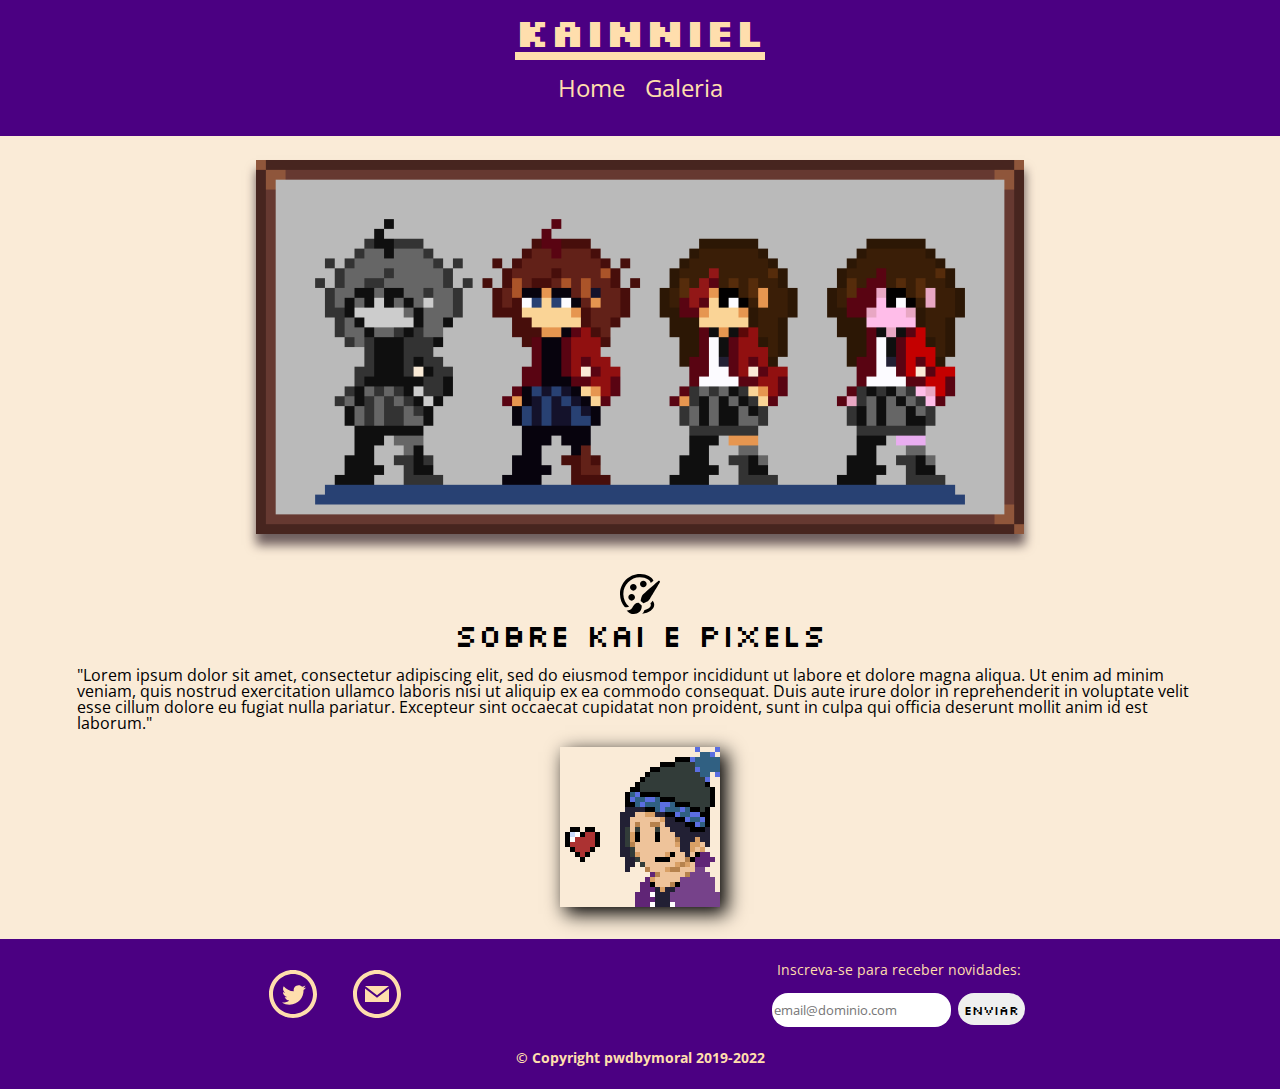
<file: index.html>
<!DOCTYPE html>
<html lang="pt-br">
<head>
    <meta charset="UTF-8">
    <meta http-equiv="X-UA-Compatible" content="IE=edge">
    <meta name="viewport" content="width=device-width, initial-scale=1.0">
    <link rel="stylesheet" href="./assets/css/reset.css">	
	<link rel="stylesheet" href="./assets/css/style.css" />
	<link rel="stylesheet" href="./assets/css/header.css">
    <link rel="stylesheet" href="./assets/css/banner.css">
    <link rel="stylesheet" href="./assets/css/about.css">
    <link rel="stylesheet" href="./assets/css/footer.css">
	<link href="https://fonts.googleapis.com/css2?family=Open+Sans:wght@300;400;700&family=Silkscreen:wght@400;700&display=swap" rel="stylesheet">
    <title>Kainniel | Home</title>
</head>
<body>
    <header class="header container">
		<h1 class="header__title">Kainniel</h1>
		<nav class="header__nav">
			<ul>
				<li class="header__item">
					<a href="index.html">Home</a>
				</li>
				<li class="header__item">
					<a href="galeria.html">Galeria</a>
				</li>
			</ul>
		</nav>
	</header>
    <main>
		<section class="banner container">
			<img src="./assets/img/img1.png" alt="Pixel art 'Evolução da Lia'" class="banner__image">
		</section>
		<section class="about container">
			<img src="./assets/img/paintbrush_icon.svg" alt="Pincel e paleta" class="about__icon">
			<h2 class="about__title titulo">Sobre Kai e Pixels</h2>
			<p class="about__text">"Lorem ipsum dolor sit amet, consectetur adipiscing elit, sed do eiusmod tempor incididunt ut labore et dolore magna aliqua. Ut enim ad minim veniam, quis nostrud exercitation ullamco laboris nisi ut aliquip ex ea commodo consequat. Duis aute irure dolor in reprehenderit in voluptate velit esse cillum dolore eu fugiat nulla pariatur. Excepteur sint occaecat cupidatat non proident, sunt in culpa qui officia deserunt mollit anim id est laborum."</p>
			<img src="./assets/img/heart_me.gif" alt="Gif com o maralzin fazendo surgir um coração" class="about__gif">
		</section>
	</main>

    <footer class="footer container">
		<div class="footer__icons">
			<a href="https://twitter.com/Kainniel_Luna" title="Twitter">
				<img src="./assets/img/twitter_icon.svg" alt="Logo do Twitter" class="footer__icon">
			</a>
			<a href="mailto:danniel.scmelo@gmail.com" title="Email">
				<img src="./assets/img/email_icon.svg" alt="Logo de Email" class="footer__icon">
			</a>
		</div>
		<form action="">
			<label for="email">Inscreva-se para receber novidades:</label>
			<div class="footer__form">
				<input type="email" name="" id="email" placeholder="email@dominio.com" class="footer__input">
				<input type="submit" value="Enviar" class="footer__input footer__submit">
			</div>
		</form>
		<p class="footer__copyright">&copy; Copyright <a href="http://github.com/pwdbymoral">pwdbymoral</a> 2019-2022</p>
	</footer>

</body>
</html>
</file>
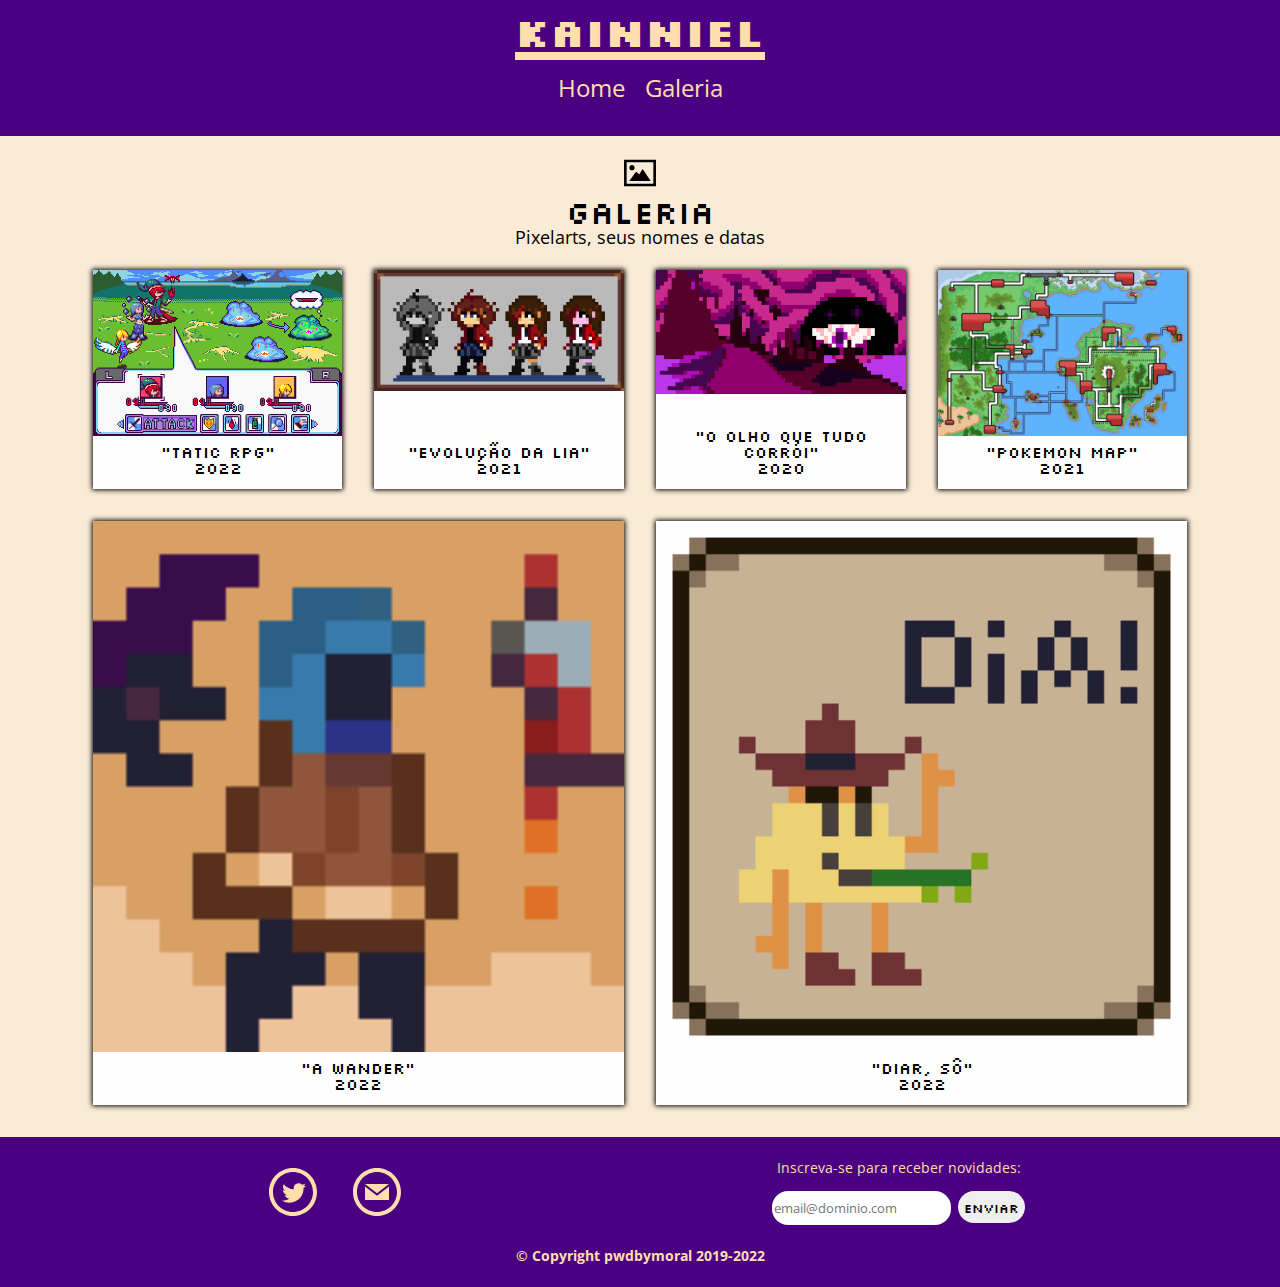
<file: galeria.html>
<!DOCTYPE html>
<html lang="pt-br">
<head>
    <meta charset="UTF-8">
    <meta http-equiv="X-UA-Compatible" content="IE=edge">
    <meta name="viewport" content="width=device-width, initial-scale=1.0">
    <link rel="stylesheet" href="./assets/css/reset.css">	
	<link rel="stylesheet" href="./assets/css/style.css" />
	<link rel="stylesheet" href="./assets/css/header.css">
	<link rel="stylesheet" href="./assets/css/galeria.css">
	<link rel="stylesheet" href="./assets/css/footer.css">
	<link href="https://fonts.googleapis.com/css2?family=Open+Sans:wght@300;400;700&family=Silkscreen:wght@400;700&display=swap" rel="stylesheet">
    <title>Kainniel | Galeria</title>
</head>
<body>
    <header class="header container">
		<h1 class="header__title">Kainniel</h1>
		<nav class="header__nav">
			<ul>
				<li class="header__item">
					<a href="index.html">Home</a>
				</li>
				<li class="header__item">
					<a href="galeria.html">Galeria</a>
				</li>
			</ul>
		</nav>
	</header>

	<main>
		<section class="galeria container">
			<div class="galeria__titulo">
				<img src="./assets/img/image_icon.svg" alt="Ícone de imagem" class="galeria__icone">
				<h2 class="galeria__titulo-texto titulo">Galeria</h2>
			</div>
			<p class="galeria__subtitulo">Pixelarts, seus nomes e datas</p>
			
			<figure class="galeria__painel">
				<img src="./assets/img/img2.png" alt="" class="galeria__painel-imagem">
				<figcaption class="galeria__painel-legenda">
					"Tatic RPG"<br>2022
				</figcaption>
			</figure>
			<figure class="galeria__painel">
				<img src="./assets/img/img1.png" alt="" class="galeria__painel-imagem">
				<figcaption class="galeria__painel-legenda">
					"Evolução da Lia"<br>2021
				</figcaption>
			</figure>
			<figure class="galeria__painel">
				<img src="./assets/img/img3.png" alt="" class="galeria__painel-imagem">
				<figcaption class="galeria__painel-legenda">
					"O olho que tudo corrói"<br>2020
				</figcaption>
			</figure>
			<figure class="galeria__painel">
				<img src="./assets/img/img5.png" alt="" class="galeria__painel-imagem">
				<figcaption class="galeria__painel-legenda">
					"Pokemon Map"<br>2021
				</figcaption>
			</figure>
			<figure class="galeria__painel">
				<img src="./assets/img/img4.png" alt="" class="galeria__painel-imagem">
				<figcaption class="galeria__painel-legenda">
					"A Wander"<br>2022
				</figcaption>
			</figure>
			<figure class="galeria__painel">
				<img src="./assets/img/img6.png" alt="" class="galeria__painel-imagem">
				<figcaption class="galeria__painel-legenda">
					"Diar, sô"<br>2022
				</figcaption>
			</figure>
		</section>
	</main>

    <footer class="footer container">
		<div class="footer__icons">
			<a href="https://twitter.com/Kainniel_Luna" title="Twitter">
				<img src="./assets/img/twitter_icon.svg" alt="Logo do Twitter" class="footer__icon">
			</a>
			<a href="mailto:danniel.scmelo@gmail.com" title="Email">
				<img src="./assets/img/email_icon.svg" alt="Logo de Email" class="footer__icon">
			</a>
		</div>
		<form action="">
			<label for="email">Inscreva-se para receber novidades:</label>
			<div class="footer__form">
				<input type="email" name="" id="email" placeholder="email@dominio.com" class="footer__input">
				<input type="submit" value="Enviar" class="footer__input footer__submit">
			</div>
		</form>
		<p class="footer__copyright">&copy; Copyright <a href="http://github.com/pwdbymoral">pwdbymoral</a> 2019-2022</p>
	</footer>
    
</body>
</html>
</file>
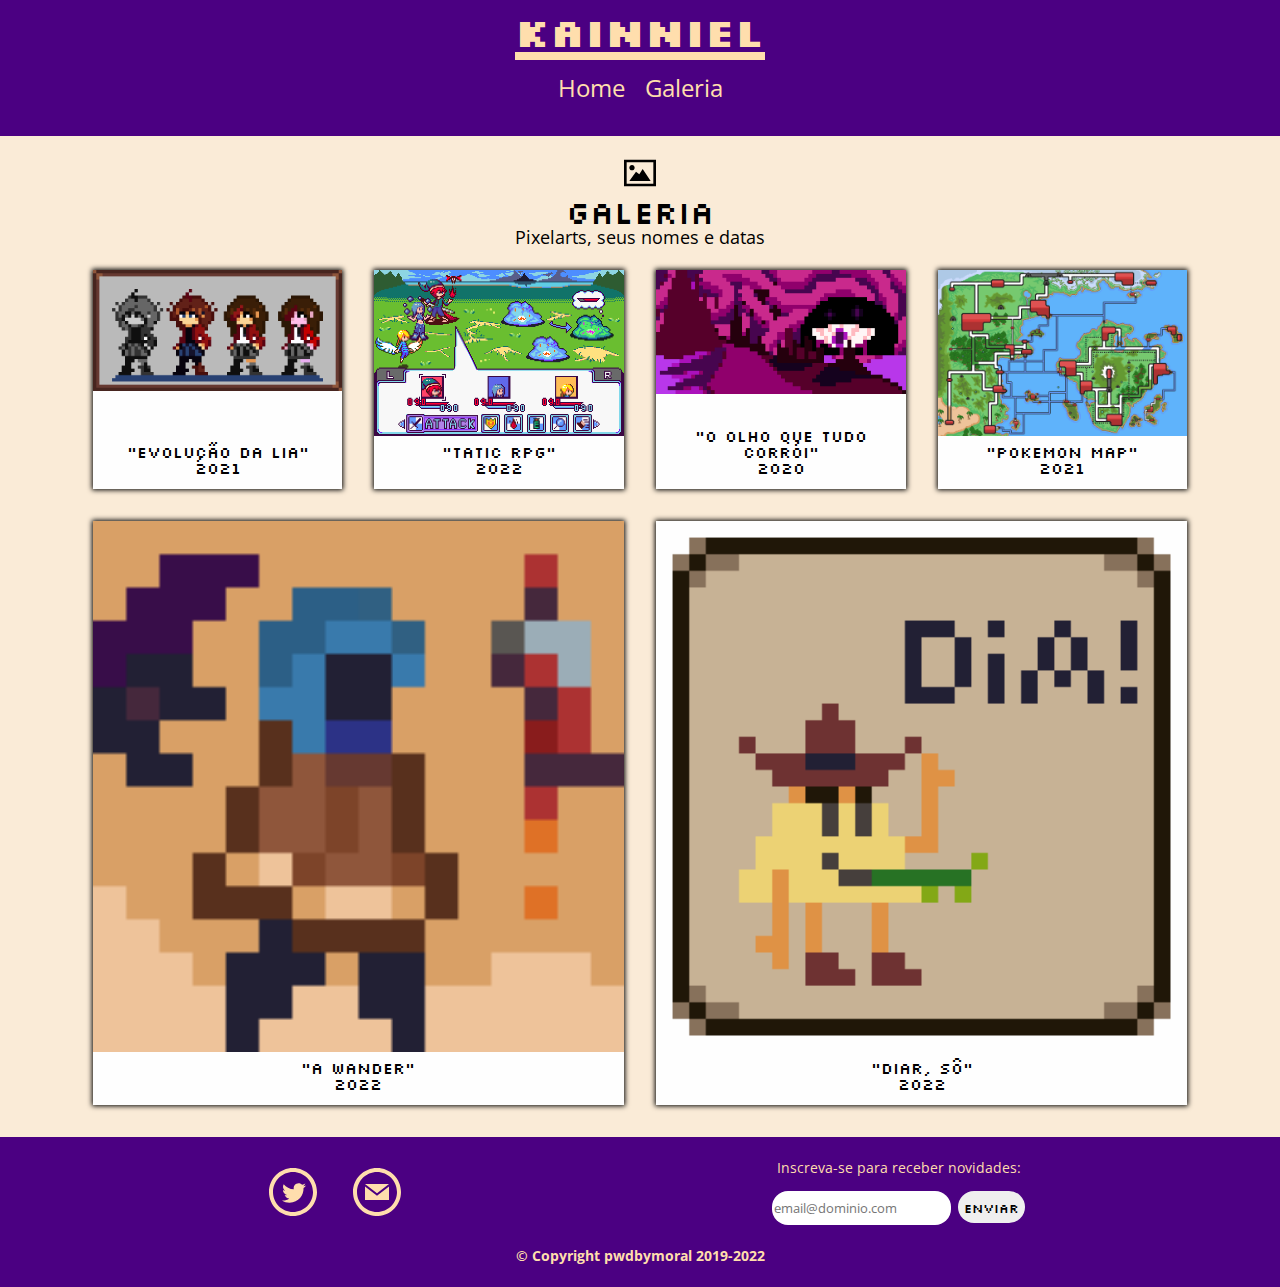
<file: pages/galeria.html>
<!DOCTYPE html>
<html lang="pt-br">
<head>
    <meta charset="UTF-8">
    <meta http-equiv="X-UA-Compatible" content="IE=edge">
    <meta name="viewport" content="width=device-width, initial-scale=1.0">
    <link rel="stylesheet" href="../css/reset.css">	
	<link rel="stylesheet" href="../css/style.css" />
	<link rel="stylesheet" href="../css/header.css">
	<link rel="stylesheet" href="../css/galeria.css">
	<link rel="stylesheet" href="../css/footer.css">
	<link href="https://fonts.googleapis.com/css2?family=Open+Sans:wght@300;400;700&family=Silkscreen:wght@400;700&display=swap" rel="stylesheet">
    <title>Kainniel | Galeria</title>
</head>
<body>
    <header class="cabecalho container">
		<h1 class="cabecalho__titulo">Kainniel</h1>
		<nav class="cabecalho__nav">
			<ul>
				<li class="cabecalho__link">
					<a href="../index.html">Home</a>
				</li>
				<li class="cabecalho__link">
					<a href="galeria.html">Galeria</a>
				</li>
			</ul>
		</nav>
	</header>

	<main>
		<section class="galeria container">
			<div class="galeria__titulo">
				<img src="../img/image_icon.svg" alt="Ícone de imagem" class="galeria__icone">
			<h2 class="galeria__titulo-texto titulo">Galeria</h2>
			</div>
			<p class="galeria__subtitulo">Pixelarts, seus nomes e datas</p>
			<figure class="galeria__painel">
				<img src="../img/img1.png" alt="" class="galeria__painel-imagem">
				<figcaption class="galeria__painel-legenda">
					"Evolução da Lia"<br>2021
				</figcaption>
			</figure>
			<figure class="galeria__painel">
				<img src="../img/img2.png" alt="" class="galeria__painel-imagem">
				<figcaption class="galeria__painel-legenda">
					"Tatic RPG"<br>2022
				</figcaption>
			</figure>
			<figure class="galeria__painel">
				<img src="../img/img3.png" alt="" class="galeria__painel-imagem">
				<figcaption class="galeria__painel-legenda">
					"O olho que tudo corrói"<br>2020
				</figcaption>
			</figure>
			<figure class="galeria__painel">
				<img src="../img/img5.png" alt="" class="galeria__painel-imagem">
				<figcaption class="galeria__painel-legenda">
					"Pokemon Map"<br>2021
				</figcaption>
			</figure>
			<figure class="galeria__painel">
				<img src="../img/img4.png" alt="" class="galeria__painel-imagem">
				<figcaption class="galeria__painel-legenda">
					"A Wander"<br>2022
				</figcaption>
			</figure>
			<figure class="galeria__painel">
				<img src="../img/img6.png" alt="" class="galeria__painel-imagem">
				<figcaption class="galeria__painel-legenda">
					"Diar, sô"<br>2022
				</figcaption>
			</figure>
		</section>
	</main>

    <footer class="rodape container">
		<div class="rodape__icones">
			<a href="https://twitter.com/Kainniel_Luna" title="Twitter">
				<img src="../img/twitter_icon.svg" alt="Logo do Twitter" class="rodape__icone">
			</a>
			<a href="mailto:danniel.scmelo@gmail.com" title="Email">
				<img src="../img/email_icon.svg" alt="Logo de Email" class="rodape__icone">
			</a>
		</div>
		<form action="">
			<label for="email">Inscreva-se para receber novidades:</label>
			<div class="rodape__form">
				<input type="email" name="" id="email" placeholder="email@dominio.com" class="rodape__input">
				<input type="submit" value="Enviar" class="rodape__input rodape__input-enviar">
			</div>
		</form>
		<p class="rodape__copyright">&copy; Copyright <a href="http://github.com/pwdbymoral">pwdbymoral</a> 2019-2022</p>
	</footer>
    
</body>
</html>
</file>
<file: assets/css/style.css>
body {
    font-family: "Open Sans", sans-serif;
}

.titulo {
    font-family: "Silkscreen";
    font-size: 2rem;
}

.container {
    padding: 0 6%;
}

@media screen and (min-width: 1024px) {
    a {
        transition: 400ms all;
    }

    a:hover {
        color: lightcoral;
    }    
}
</file>
<file: assets/css/header.css>
.header {
    align-items: center;
    background-color: indigo;
    box-sizing: border-box;
    color: navajowhite;
    display: flex;
    flex-direction: column;
    justify-content: center;
    padding-top: .75rem;
    width: 100%;
}

.header__title {
    border-bottom: .5rem solid navajowhite;
    font-family: "Silkscreen";
    font-size: 2.5em;
    font-weight: 700;
    margin-bottom: 1rem;
    text-transform: uppercase;
}

.header__nav {
    padding-bottom: 1rem;
    text-align: center;
}

.header__item {
    display: inline-block;
    font-size: 1.5rem;
    margin: 0 .5rem 1.25rem .5rem;
}
</file>
<file: assets/css/banner.css>
.banner {
    align-items: center;
    background: antiquewhite;
    display: flex;
    flex-direction: column;
}

.banner__image {
    box-shadow: rgb(110 94 94) 0px 10px 10px 0.5px;
    max-width: 768px;
    width: 100vw;
}

@media screen and (min-width: 768px) {
    .banner {
        padding: 1.5rem 0 0.5rem 0;
    }
    
}
</file>
<file: assets/css/about.css>
.about {
    background-color: antiquewhite;
    padding-bottom: 1rem;
    padding-top: 2rem;
}

.about__icon {
    display: block;
    margin: 0 auto 0.3rem auto;
    width: 2.5rem;
}
.about__title {
    padding-bottom: 1rem;
    text-align: center;
}

.about__text {
    font-size: 1rem;
}

.about__gif {
    box-shadow: 6px 6px 18px 1px black;
    display: block;
    margin: 1rem auto;
    width: 10rem;
}
</file>
<file: assets/css/footer.css>
.footer {
    align-items: center;
    background-color: indigo;
    color: navajowhite;
    display: flex;
    flex-direction: column;
    font-size: 0.875rem;
    height: auto;
    justify-content: center;
    padding-bottom: 1.5rem;
    padding-top: 1.5rem;
    text-align: center;
}

.footer__copyright {
    padding-top: 1rem;
}

.footer__icons {
    padding-bottom: 1em;
}

.footer__icon {
    height: 2.5rem;
    margin: 0 0.5rem;
}

.footer__form {
    border-radius: .3rem;
    padding-top: 1rem;
}

.footer__input {
    border: 0.1rem;
    border-radius: 1rem;
    font-family: "Open Sans", Arial, Helvetica, sans-serif;
    margin: 0 0.1rem;
}

.footer__submit {
    font-family: "Silkscreen", "Open Sans", sans-serif;
}

@media screen and (min-width: 768px) {
    .footer {
        align-items: center;
        flex-flow: row wrap;
        justify-content: space-around;
    }

    .footer__icons {
        padding: 0;
    }

    .footer__icon {
        height: 3rem;
        margin: 0 1rem;
    }

    .footer__input {
        height: 2rem;
    }

    .footer__copyright {
        padding-top: 1.5rem;
        font-weight: 700;
        flex-basis: 100%;
    }
}
</file>
<file: assets/css/galeria.css>
.galeria {
    background-color: antiquewhite;
    padding-bottom: 1rem;
    padding-top: 1rem;
    text-align: center;
}

.galeria__icone {
    margin: 0.3rem;
    width: 2rem;
}

.galeria__subtitulo {
    font-size: 1.125rem;
    font-weight: 400;
}

.galeria__painel {
    align-items: center;
    background-color: #FEFEFE;
    box-shadow: black 0px 0px 5px 1px;
    display: flex;
    flex-flow: column wrap;
    margin: 1rem 0;
}

.galeria__painel-imagem {
    border-top: 3px;
    width: 100%;
}

.galeria__painel-legenda {
    font-family: "Silkscreen", "Open Sans", sans-serif;
    font-size: 1rem;
    font-weight: 400;
    padding: .5rem 0;
}

@media screen and (min-width: 768px) {
    .galeria__subtitulo {
        padding-bottom: 0.5rem;
    }
}

@media screen and (min-width: 1024px) {
    .galeria {
        align-items: stretch;
        display: flex;
        flex-flow: row wrap;
        justify-content: space-around;
    }

    .galeria__subtitulo {
        width: 100%;
    }
    
    .galeria__painel {
        flex-grow: 1;
        margin: 1rem 1rem;
        min-height: 2rem;
        width: 20%;
    }

    .galeria__painel-legenda {
        margin-bottom: 0.3rem;
        margin-top: auto;
    }
}
</file>
<file: css/style.css>
body {
    font-family: "Open Sans", sans-serif;
}

.titulo {
    font-size: 2rem;
    font-family: "Silkscreen";
}

.container {
    padding: 0 6%;
}

@media screen and (min-width: 1024px) {
    a {
        transition: 400ms all;
    }

    a:hover {
        color: lightcoral;
    }    
}
</file>
<file: css/header.css>
.cabecalho {
    background-color: indigo;
    color: navajowhite;
    
    width: 100%;

    padding-top: .75rem;
    box-sizing: border-box;

    display: flex;
    flex-direction: column;
    align-items: center;
    justify-content: center;
}

.cabecalho__titulo {
    font-size: 2.5em;
    font-weight: 700;
    font-family: "Silkscreen";

    text-transform: uppercase;
    margin-bottom: 1rem;
    
    border-bottom: .5rem solid navajowhite;
}

.cabecalho__nav {
    text-align: center;
    padding-bottom: 1rem;
}

.cabecalho__link {
    display: inline-block;
    font-size: 1.5rem;
    margin: 0 .5rem 1.25rem .5rem;
}
</file>
<file: css/galeria.css>
.galeria {
    background-color: antiquewhite;
    text-align: center;
    padding-top: 1rem;
    padding-bottom: 1rem;
}

.galeria__icone {
    margin: 0.3rem;
    width: 2rem;
}

.galeria__subtitulo {
    font-weight: 400;
    font-size: 1.125rem;
}

.galeria__painel {
    box-shadow: black 0px 0px 5px 1px;
    margin: 1rem 0;
    background-color: #FEFEFE;
    display: flex;
    flex-flow: column wrap;
    align-items: center;
}

.galeria__painel-imagem {
    width: 100%;
    border-top: 3px;
}

.galeria__painel-legenda {
    font-family: "Silkscreen", "Open Sans", sans-serif;
    font-size: 1rem;
    font-weight: 400;
    padding: .5rem 0;
}

@media screen and (min-width: 768px) {
    .galeria__subtitulo {
        padding-bottom: 0.5rem;
    }
}

@media screen and (min-width: 1024px) {
    .galeria {
        display: flex;
        flex-flow: row wrap;
        justify-content: space-around;
        align-items: stretch;
    }

    .galeria__subtitulo {
        width: 100%;
    }
    
    .galeria__painel {
        flex-grow: 1;
        margin: 1rem 1rem;
        width: 20%;
        min-height: 2rem;
    }

    .galeria__painel-legenda {
        margin-top: auto;
        margin-bottom: 0.3rem;
    }
}
</file>
<file: css/footer.css>
.rodape {
    height: auto;
    display: flex;
    flex-direction: column;
    justify-content: center;
    align-items: center;
    background-color: indigo;
    color: navajowhite;
    padding-top: 1.5rem;
    padding-bottom: 1.5rem;
    text-align: center;
    font-size: 0.875rem;
}

.rodape__copyright {
    padding-top: 1rem;
}

.rodape__icones {
    padding-bottom: 1em;
}

.rodape__icone {
    margin: 0 0.5rem;
    height: 2.5rem;
}

.rodape__form {
    padding-top: 1rem;

    border-radius: .3rem;
}

.rodape__input {
    border: 0.1rem;
    border-radius: 1rem;

    margin: 0 0.1rem;
    
    font-family: "Open Sans", Arial, Helvetica, sans-serif;
}

.rodape__input-enviar {
    font-family: "Silkscreen", "Open Sans", sans-serif;
}

@media screen and (min-width: 768px) {
    .rodape {
        flex-flow: row wrap;
        justify-content: space-around;
        align-items: center;
        /* justify-content: flex-start; */
    }

    .rodape__icones {
        padding: 0;
    }

    .rodape__icone {
        height: 3rem;
        margin: 0 1rem;
    }

    .rodape__input {
        height: 2rem;
    }

    .rodape__copyright {
        padding-top: 1.5rem;
        flex-basis: 100%;

        font-weight: 700;
    }
}
</file>
